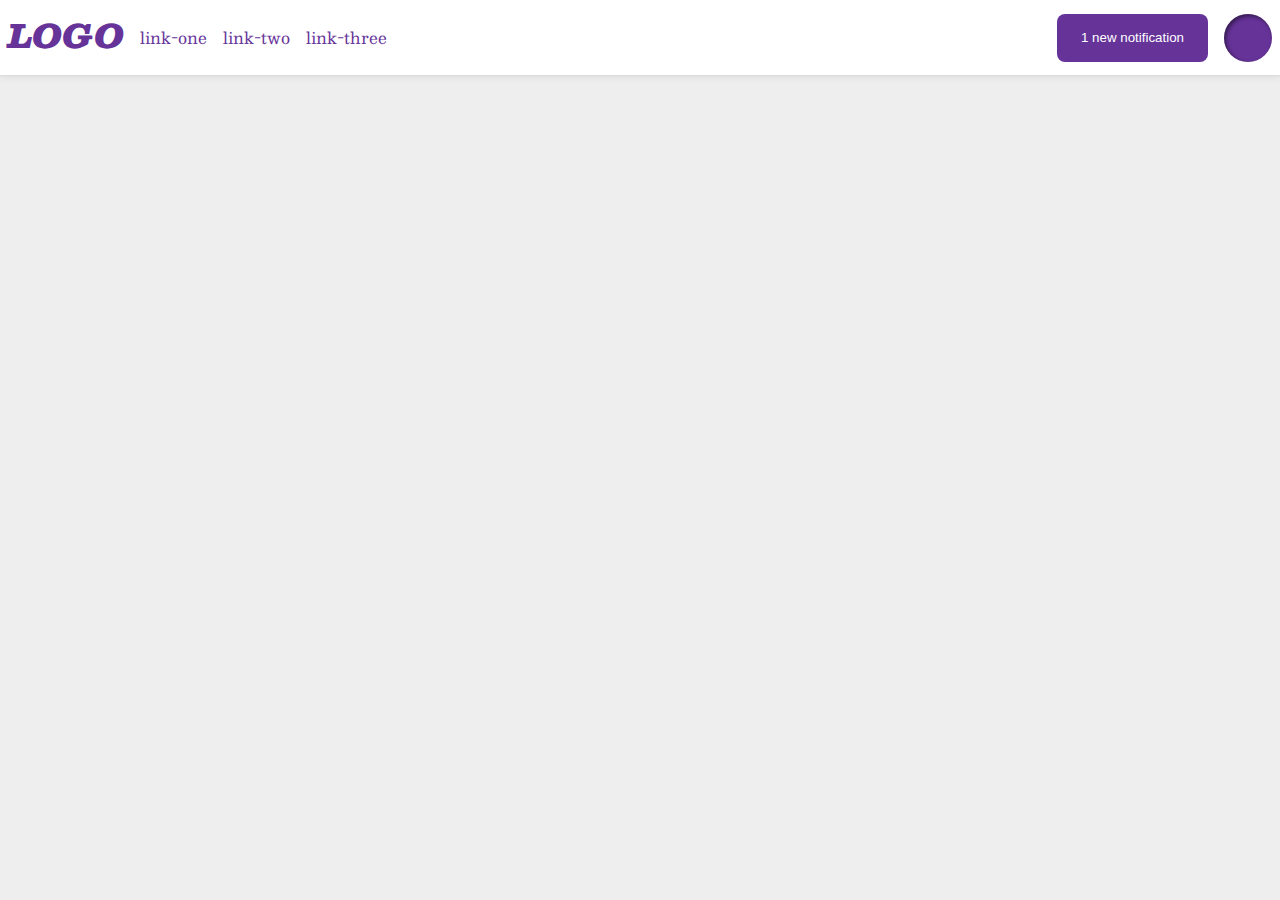
<file: flex/03-flex-header-2/index.html>
<!DOCTYPE html>
<html lang="en">
  <head>
    <meta charset="UTF-8">
    <meta http-equiv="X-UA-Compatible" content="IE=edge">
    <meta name="viewport" content="width=device-width, initial-scale=1.0">
    <title>Flex Header 2</title>
    <link rel="stylesheet" href="style.css">
  </head>
  <body>
    <div class="header">
      <div class="left">
        <div class="logo">
          LOGO
        </div>
        <ul class="links">
          <li><a href="google.com">link-one</a></li>
          <li><a href="google.com">link-two</a></li>
          <li><a href="google.com">link-three</a></li>
        </ul>
      </div>
      <div class="right">
      <button class="notifications">
        1 new notification
      </button>
      <div class="profile-image"></div>
    </div>
    </div>
  </body>
</html>
</file>
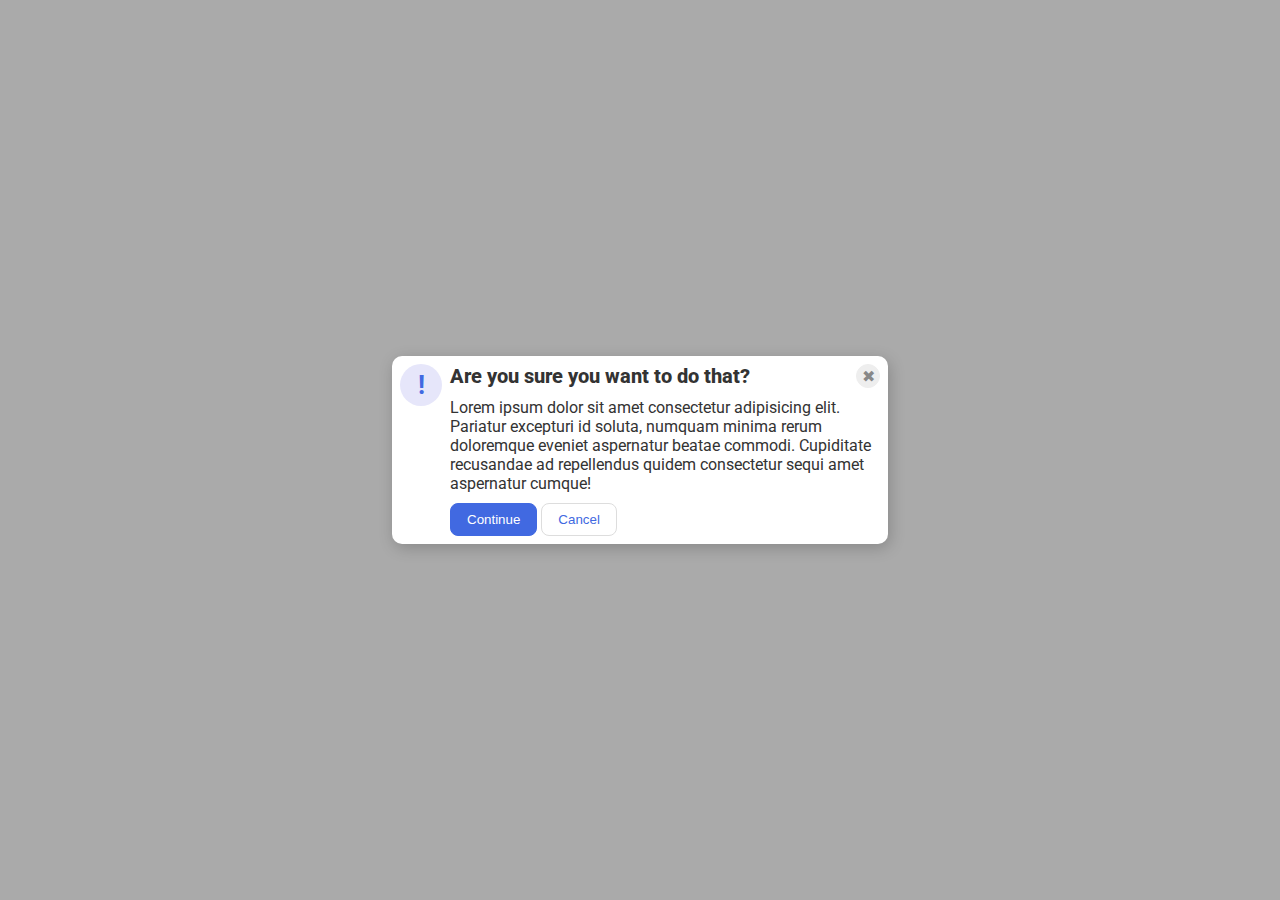
<file: flex/05-flex-modal/index.html>
<!DOCTYPE html>
<html lang="en">
  <head>
    <meta charset="UTF-8">
    <meta http-equiv="X-UA-Compatible" content="IE=edge">
    <meta name="viewport" content="width=device-width, initial-scale=1.0">
    <link rel="stylesheet" href="style.css">
    <title>Modal</title>
  </head>
  <body>
    <div class="modal">
      <div class="section-container">
        <div class="icon">!</div>
        <div class="center-container">
          <div class="header-container">
            <div class="header">Are you sure you want to do that?</div>
            <button class="close-button">✖</button>
          </div>
          <div class="text">Lorem ipsum dolor sit amet consectetur adipisicing elit. Pariatur excepturi id soluta, numquam minima rerum doloremque eveniet aspernatur beatae commodi. Cupiditate recusandae ad repellendus quidem consectetur sequi amet aspernatur cumque!</div>
          <div class="btn-container">
            <button class="continue">Continue</button>
            <button class="cancel">Cancel</button>
          </div>
        </div>
      </div>
    </div>
  </body>
</html>
</file>
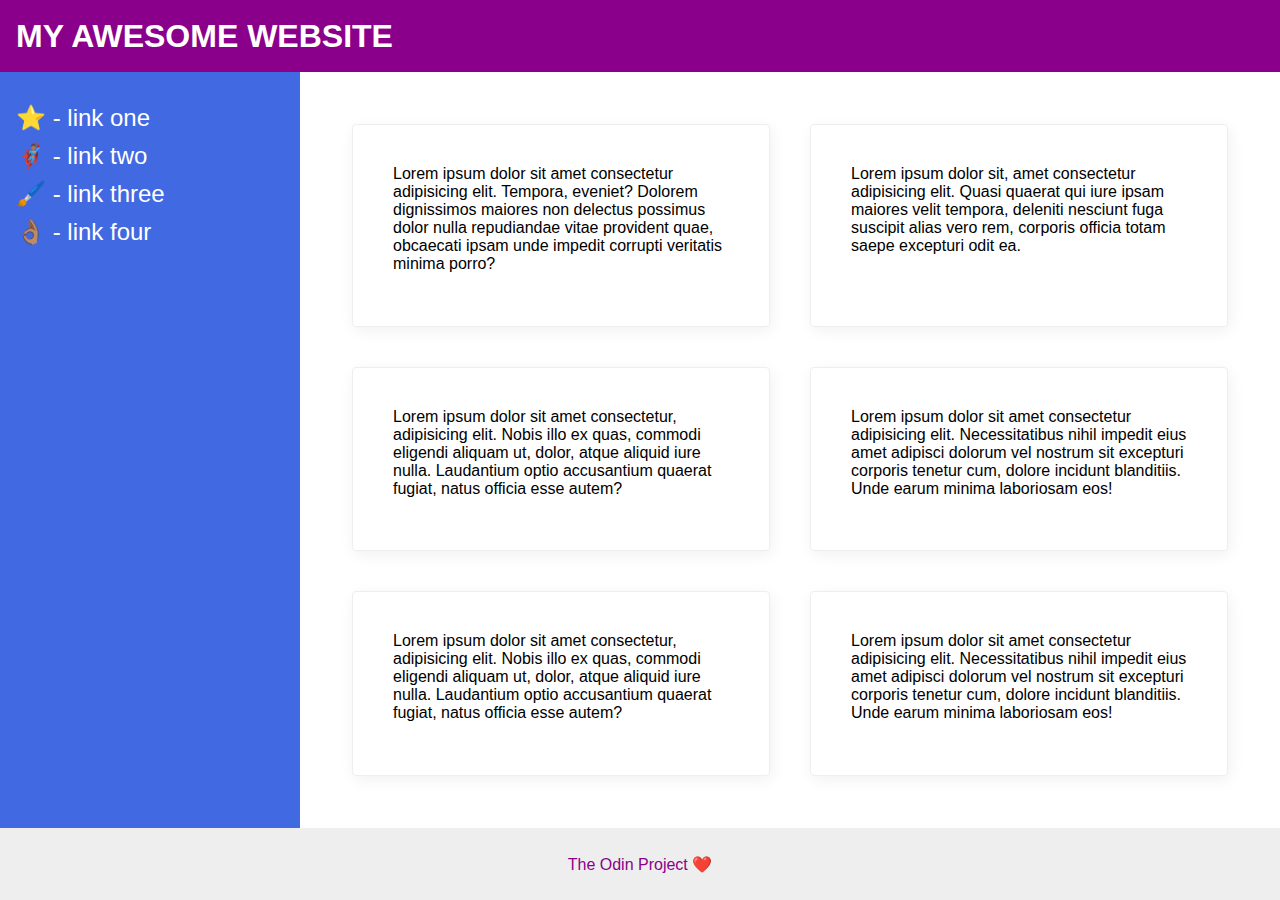
<file: flex/07-flex-layout-2/index.html>
<!DOCTYPE html>
<html lang="en">
  <head>
    <meta charset="UTF-8">
    <meta http-equiv="X-UA-Compatible" content="IE=edge">
    <meta name="viewport" content="width=device-width, initial-scale=1.0">
    <title>The Holy Grail</title>
    <link rel="stylesheet" href="style.css">
  </head>
  <body>
    <div class="header">
      MY AWESOME WEBSITE
    </div>
    
    <div class="content">
      <div class="sidebar">
        <ul>
          <li><a href="#">⭐ - link one</a></li>
          <li><a href="#">🦸🏽‍♂️ - link two</a></li>
          <li><a href="#">🖌️ - link three</a></li>
          <li><a href="#">👌🏽 - link four</a></li>
        </ul>
      </div>
      <div class="card-container">
        <div class="card">Lorem ipsum dolor sit amet consectetur adipisicing elit. Tempora, eveniet? Dolorem dignissimos maiores non delectus possimus dolor nulla repudiandae vitae provident quae, obcaecati ipsam unde impedit corrupti veritatis minima porro?</div>
        <div class="card">Lorem ipsum dolor sit, amet consectetur adipisicing elit. Quasi quaerat qui iure ipsam maiores velit tempora, deleniti nesciunt fuga suscipit alias vero rem, corporis officia totam saepe excepturi odit ea.</div>
        <div class="card">Lorem ipsum dolor sit amet consectetur, adipisicing elit. Nobis illo ex quas, commodi eligendi aliquam ut, dolor, atque aliquid iure nulla. Laudantium optio accusantium quaerat fugiat, natus officia esse autem?</div>
        <div class="card">Lorem ipsum dolor sit amet consectetur adipisicing elit. Necessitatibus nihil impedit eius amet adipisci dolorum vel nostrum sit excepturi corporis tenetur cum, dolore incidunt blanditiis. Unde earum minima laboriosam eos!</div>
        <div class="card">Lorem ipsum dolor sit amet consectetur, adipisicing elit. Nobis illo ex quas, commodi eligendi aliquam ut, dolor, atque aliquid iure nulla. Laudantium optio accusantium quaerat fugiat, natus officia esse autem?</div>
        <div class="card">Lorem ipsum dolor sit amet consectetur adipisicing elit. Necessitatibus nihil impedit eius amet adipisci dolorum vel nostrum sit excepturi corporis tenetur cum, dolore incidunt blanditiis. Unde earum minima laboriosam eos!</div>  
      </div>
    </div>
    <div class="footer">
      The Odin Project ❤️
    </div>
  </body>
</html>
</file>
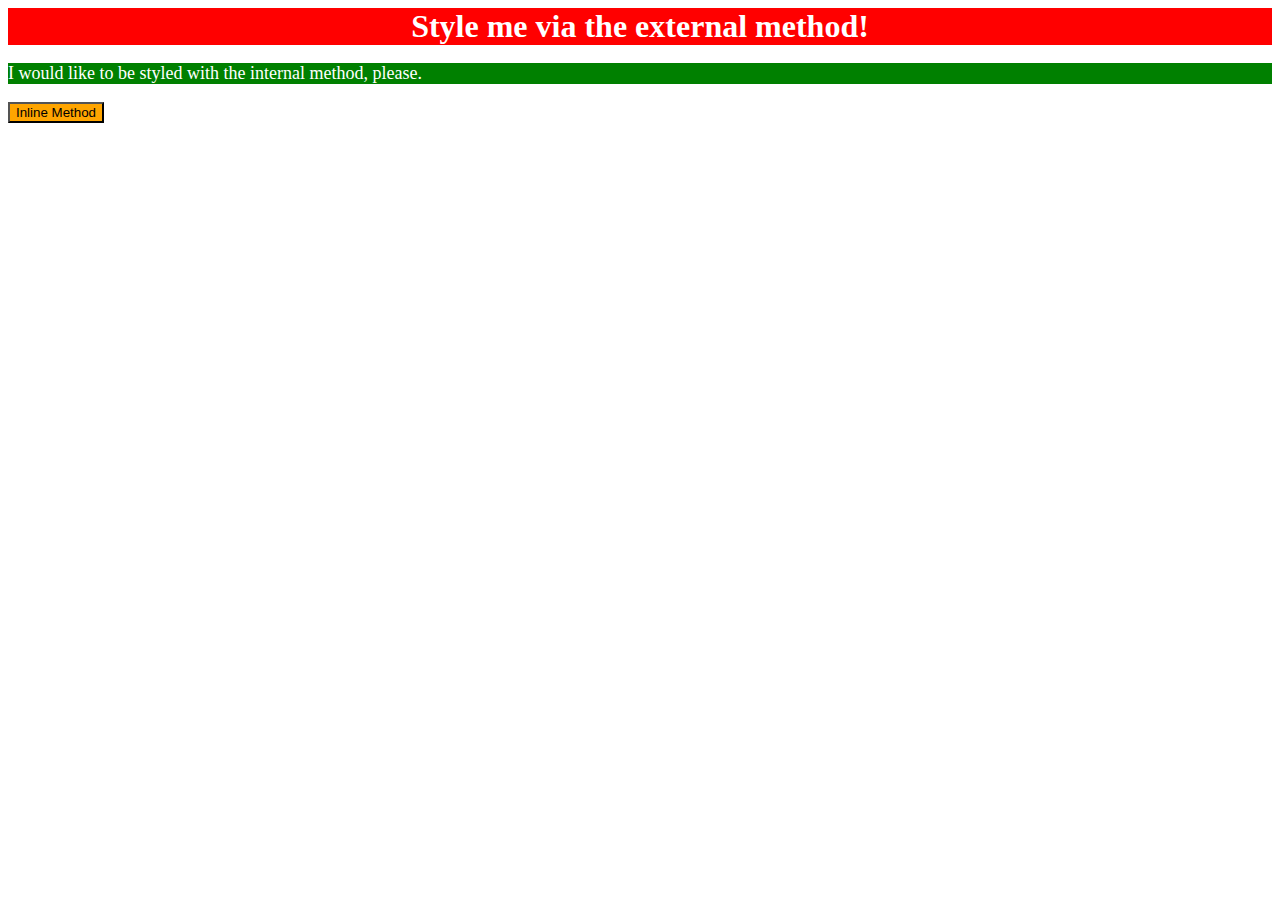
<file: foundations/01-css-methods/index.html>
<!DOCTYPE html>
<html lang="en">
  <head>
    <meta charset="UTF-8">
    <meta http-equiv="X-UA-Compatible" content="IE=edge">
    <meta name="viewport" content="width=device-width, initial-scale=1.0">
    <link rel="stylesheet" href="style1.css">
    <title>Methods for Adding CSS</title>
      <style>
        p {
          background-color: green;
          color: white;
          font-size: 18px;
        }
        
      </style>
  </head>
  <body>
    <div class = "header">Style me via the external method!</div>
    <p>I would like to be styled with the internal method, please.</p>
    <button style="background-color: orange; font-size: 18;">Inline Method</button>
  </body>
</html>
</file>
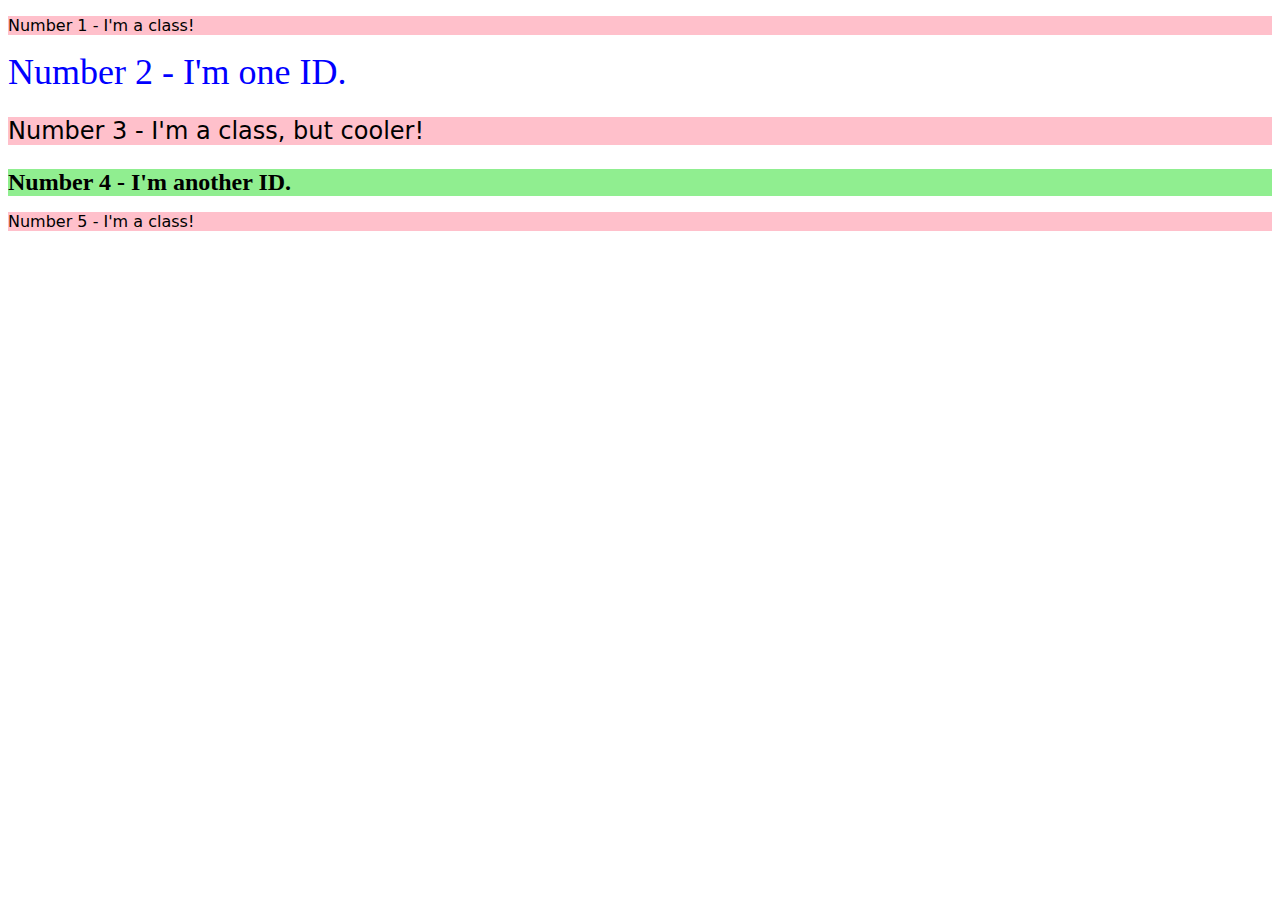
<file: foundations/02-class-id-selectors/index.html>
<!DOCTYPE html>
<html lang="en">
  <head>
    <meta charset="UTF-8">
    <meta http-equiv="X-UA-Compatible" content="IE=edge">
    <meta name="viewport" content="width=device-width, initial-scale=1.0">
    <title>Class and ID Selectors</title>
    <link rel="stylesheet" href="style.css">
  </head>
  <body>
    <p class="red">Number 1 - I'm a class!</p>
    <div id="main">Number 2 - I'm one ID.</div>
    <p class="red big">Number 3 - I'm a class, but cooler!</p>
    <div id="other">Number 4 - I'm another ID.</div>
    <p class="red">Number 5 - I'm a class!</p>
  </body>
</html>
</file>
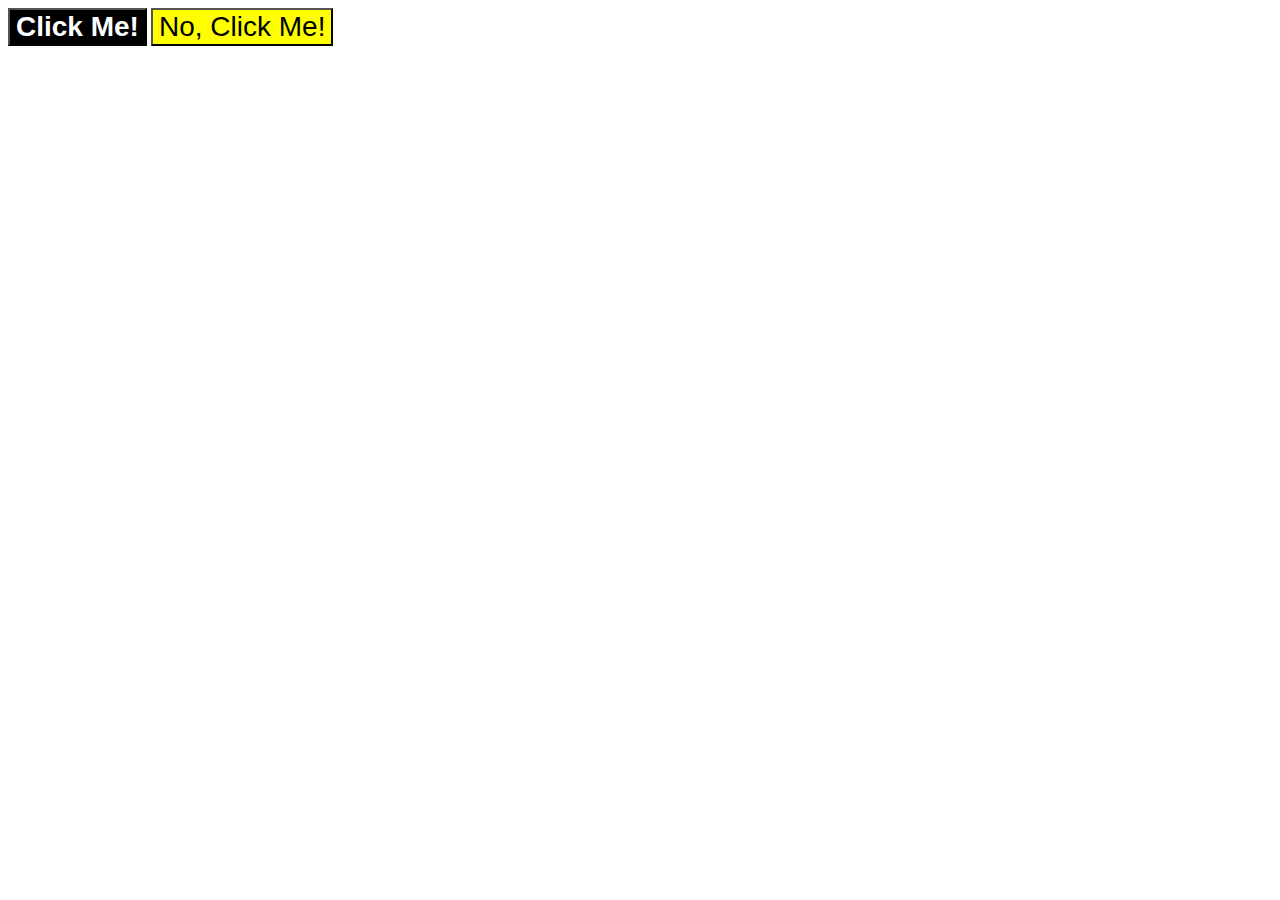
<file: foundations/03-grouping-selectors/index.html>
<!DOCTYPE html>
<html lang="en">
  <head>
    <meta charset="UTF-8">
    <meta http-equiv="X-UA-Compatible" content="IE=edge">
    <meta name="viewport" content="width=device-width, initial-scale=1.0">
    <title>Grouping Selectors</title>
    <link rel="stylesheet" href="style.css">
  </head>
  <body>
    <button class="black-btn">Click Me!</button>
    <button class="yellow-btn">No, Click Me!</button>
  </body>
</html>
</file>
<file: flex/03-flex-header-2/style.css>
/* this is some magical font-importing.  
you'll learn about it later. */
@import url('https://fonts.googleapis.com/css2?family=Besley:ital,wght@0,400;1,900&display=swap');

body {
  margin: 0;
  background: #eee;
  font-family: Besley, serif;
}

.header {
  background: white;
  border-bottom: 1px solid #ddd;
  box-shadow: 0 0 8px rgba(0,0,0,.1);
  display: flex;
  align-items: center;
  justify-content: space-between;
  padding: 8px;
}

.profile-image {
  background: rebeccapurple;
  box-shadow: inset 2px 2px 4px rgba(0,0,0,.5);
  border-radius: 50%;
  width: 48px;
  height: 48px;
  margin-left: 16px;
}

.left, .right{
  display: flex;
}
.logo {
  color: rebeccapurple;
  font-size: 32px;
  font-weight: 900;
  font-style: italic;
  margin-right: 16px;
}

button {
  border: none;
  border-radius: 8px;
  background: rebeccapurple;
  color: white;
  padding: 8px 24px;
}

a {
  /* this removes the line under our links */
  text-decoration: none;
  color: rebeccapurple;
  margin-right: 16px;

}

ul {
  list-style-type: none;
  display: flex;
  padding: 0px;
}
</file>
<file: flex/05-flex-modal/style.css>
@import url('https://fonts.googleapis.com/css2?family=Roboto:wght@400;700&display=swap');

html, body {
  height: 100%;
}

body {
  font-family: Roboto, sans-serif;
  margin: 0;
  background: #aaa;
  color: #333;
  /* I'll give you this one for free lol */
  display: flex;
  align-items: center;
  justify-content: center;
}

.modal {
  background: white;
  width: 480px;
  border-radius: 10px;
  box-shadow: 2px 4px 16px rgba(0,0,0,.2);
  padding: 8px;
}

.section-container {
  display: flex;
  justify-content: space-around;
}

.center-container {
  display: flex;
  flex-direction: column;
  gap: 10px;
}

.header-container {
  display: flex;
  justify-content: space-between;
}

.button-container {
  display: flex;

}

.icon {
  color: royalblue;
  font-size: 26px;
  font-weight: 700;
  background: lavender;
  width: 42px;
  height: 42px;
  border-radius: 50%;
  display: flex;
  align-items: center;
  justify-content: center;
  flex: 0 0 auto;
  margin-right: 8px;
  
}

.close-button {
  background: #eee;
  border-radius: 50%;
  color: #888;
  font-weight: 400;
  font-size: 16px;
  height: 24px;
  width: 24px;
  display: flex;
  align-items: center;
  justify-content: center;
  border: 1px solid #eee;
  padding: 0;
  flex: 0 0 auto;

}

button {
  cursor: pointer;
  padding: 8px 16px;
  border-radius: 8px;
}

button.continue {
  background: royalblue;
  border: 1px solid royalblue;
  color: white;
}

button.cancel {
  background: white;
  border: 1px solid #ddd;
  color: royalblue;
}

.header {
  font-weight: 800;
  font-size: 20px;
}
</file>
<file: flex/07-flex-layout-2/style.css>
body {
  font-family: -apple-system, BlinkMacSystemFont, 'Segoe UI', Roboto, Oxygen, Ubuntu, Cantarell, 'Open Sans', 'Helvetica Neue', sans-serif;
  margin: 0;
  min-height: 100vh;
  display: flex;
  flex-direction: column;
  justify-content: space-between;
}
.content {
  display: flex;
  flex: auto;

}

.card-container {
  display: flex;
  flex-wrap: wrap;
  padding: 32px;
}

.card {
  display: flex;
  flex: auto;
  width: 200px;
  padding: 40px;
  margin: 20px;
}

.header {
  height: 72px;
  background: darkmagenta;
  color: white;
  font-size: 32px;
  font-weight: bolder;
  display: flex;
  align-items: center;
  justify-content: flex-start;
  padding: 16px;
  box-sizing: border-box;

}


.footer {
  height: 72px;
  background: #eee;
  color: darkmagenta;
  display: flex;
  justify-content: center;
  align-items: center;
}

.sidebar {
  width: 300px;
  background: royalblue;
  box-sizing: border-box;
  display: flex;
  flex-direction: column;
  align-items: flex-start;
  padding: 16px;
  padding-right: 70px;
  flex: initial;
}

.card {
  border: 1px solid #eee;
  box-shadow: 2px 4px 16px rgba(0,0,0,.06);
  border-radius: 4px;
}

ul {
  list-style-type: none;
  padding: 0px;
  gap: 300px;
  width: 230px;
}

li {
  margin-bottom: 10px;
}

a {
  color: white;
  text-decoration: none;
  font-size: 24px;
  
}
</file>
<file: foundations/01-css-methods/style1.css>
.header {
    font-size: 32px;
    background-color: red;
    text-align: center;
    color: white;
    font-weight: bold;
}
</file>
<file: foundations/02-class-id-selectors/style.css>
.red {
    background-color: pink;
    font-family: "Verdana", "DejaVu Sans", sans-serif;
}

#main {
    color: blue;
    font-size: 36px;
}

.big {
    font-size: 24px;
}

#other {
    background-color: lightgreen;
    font-size: 24px;
    font-weight: bold;
}
</file>
<file: foundations/03-grouping-selectors/style.css>
.black-btn,
.yellow-btn {
    font-family: "Helvetica", "Times New Roman", sans-serif;
    font-size: 28px;
}

.black-btn {
    color: white;
    background-color: black;
    font-weight: bold;
}

.yellow-btn {
    background-color: yellow;
}
</file>
